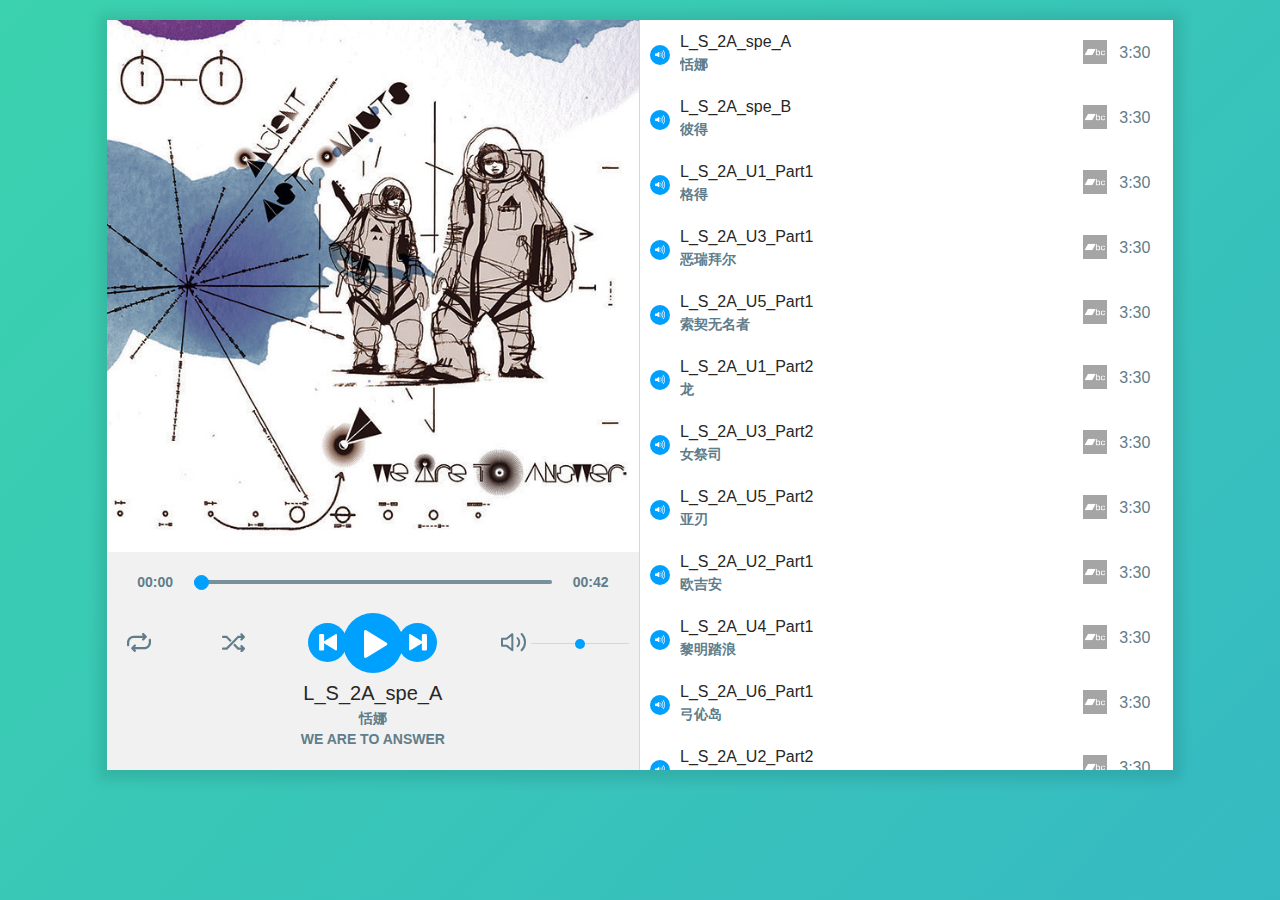
<file: 2la.html>
<!DOCTYPE html>
<html>
	<head>
		<meta charset="UTF-8">
		<title>AmplitudeJS Testing</title>
		<!-- Include Resource Stylesheets -->
		<link rel="stylesheet" type="text/css" href="css/foundation.min.css"/>

		<!--
			Include Resource Javascript

			NOTE: These are for handling things outside of the scope of AmplitudeJS
		-->
		<script type="text/javascript" src="js/jquery.js"></script>
		<script type="text/javascript" src="js/foundation.min.js"></script>

		<!-- Include Amplitude JS -->
		<script type="text/javascript" src="./amplitude.js"></script>

		<!--
			Include UX functions JS

			NOTE: These are for handling things outside of the scope of AmplitudeJS
		-->
		<script type="text/javascript" src="js/functions.js"></script>

		<!-- Include Style Sheet -->
		<link rel="stylesheet" type="text/css" href="css/app.css"/>
	</head>
	<body>
		<div class="grid-x" id="blue-playlist-container">
			<div class="large-10 medium-12 small-11 large-centered medium-centered small-centered cell" id="amplitude-player">
				<div class="grid-x">
				  <div class="large-6 medium-6 small-12 cell" id="amplitude-left">
				    <img data-amplitude-song-info="cover_art_url"/>
				    <div id="player-left-bottom">
				      <div id="time-container">
				        <span class="current-time">
				          <span class="amplitude-current-minutes" ></span>:<span class="amplitude-current-seconds"></span>
				        </span>
				        <div id="progress-container">
				          <input type="range" class="amplitude-song-slider"/>
				          <progress id="song-played-progress" class="amplitude-song-played-progress"></progress>
				          <progress id="song-buffered-progress" class="amplitude-buffered-progress" value="0"></progress>
				        </div>
				        <span class="duration">
				          <span class="amplitude-duration-minutes"></span>:<span class="amplitude-duration-seconds"></span>
				        </span>
				      </div>

				      <div id="control-container">
				        <div id="repeat-container">
				          <div class="amplitude-repeat" id="repeat"></div>
				          <div class="amplitude-shuffle amplitude-shuffle-off" id="shuffle"></div>
				        </div>

				        <div id="central-control-container">
				          <div id="central-controls">
				            <div class="amplitude-prev" id="previous"></div>
				            <div class="amplitude-play-pause" id="play-pause"></div>
				            <div class="amplitude-next" id="next"></div>
				          </div>
				        </div>

				        <div id="volume-container">
				          <div class="volume-controls">
				            <div class="amplitude-mute amplitude-not-muted"></div>
				            <input type="range" class="amplitude-volume-slider"/>
				            <div class="ms-range-fix"></div>
				          </div>
				          <div class="amplitude-shuffle amplitude-shuffle-off" id="shuffle-right"></div>
				        </div>
				      </div>



				      <div id="meta-container">
				        <span data-amplitude-song-info="name" class="song-name"></span>

				        <div class="song-artist-album">
				          <span data-amplitude-song-info="artist"></span>
				          <span data-amplitude-song-info="album"></span>
				        </div>
				      </div>
				    </div>
				  </div>
				  <div class="large-6 medium-6 small-12 cell" id="amplitude-right">

				    <div class="song amplitude-song-container amplitude-play-pause" data-amplitude-song-index="0">
				      <div class="song-now-playing-icon-container">
				        <div class="play-button-container">

				        </div>
				        <img class="now-playing" src="./img/now-playing.svg"/>
				      </div>
				      <div class="song-meta-data">
				        <span class="song-title">L_S_2A_spe_A</span>
				        <span class="song-artist">恬娜</span>
				      </div>
				      <a href="https://switchstancerecordings.bandcamp.com/track/risin-high-feat-raashan-ahmad" class="bandcamp-link" target="_blank">
				        <img class="bandcamp-grey" src="./img/bandcamp-grey.svg"/>
				        <img class="bandcamp-white" src="./img/bandcamp-white.svg"/>
				      </a>
				      <span class="song-duration">3:30</span>
				    </div>
				


					<div class="song amplitude-song-container amplitude-play-pause" data-amplitude-song-index="0">
				      <div class="song-now-playing-icon-container">
				        <div class="play-button-container">

				        </div>
				        <img class="now-playing" src="./img/now-playing.svg"/>
				      </div>
				      <div class="song-meta-data">
				        <span class="song-title">L_S_2A_spe_B</span>
				        <span class="song-artist">彼得</span>
				      </div>
				      <a href="https://switchstancerecordings.bandcamp.com/track/risin-high-feat-raashan-ahmad" class="bandcamp-link" target="_blank">
				        <img class="bandcamp-grey" src="./img/bandcamp-grey.svg"/>
				        <img class="bandcamp-white" src="./img/bandcamp-white.svg"/>
				      </a>
				      <span class="song-duration">3:30</span>
				    </div>
				


					<div class="song amplitude-song-container amplitude-play-pause" data-amplitude-song-index="0">
				      <div class="song-now-playing-icon-container">
				        <div class="play-button-container">

				        </div>
				        <img class="now-playing" src="./img/now-playing.svg"/>
				      </div>
				      <div class="song-meta-data">
				        <span class="song-title">L_S_2A_U1_Part1</span>
				        <span class="song-artist">格得</span>
				      </div>
				      <a href="https://switchstancerecordings.bandcamp.com/track/risin-high-feat-raashan-ahmad" class="bandcamp-link" target="_blank">
				        <img class="bandcamp-grey" src="./img/bandcamp-grey.svg"/>
				        <img class="bandcamp-white" src="./img/bandcamp-white.svg"/>
				      </a>
				      <span class="song-duration">3:30</span>
				    </div>
				


					<div class="song amplitude-song-container amplitude-play-pause" data-amplitude-song-index="0">
				      <div class="song-now-playing-icon-container">
				        <div class="play-button-container">

				        </div>
				        <img class="now-playing" src="./img/now-playing.svg"/>
				      </div>
				      <div class="song-meta-data">
				        <span class="song-title">L_S_2A_U3_Part1</span>
				        <span class="song-artist">恶瑞拜尔</span>
				      </div>
				      <a href="https://switchstancerecordings.bandcamp.com/track/risin-high-feat-raashan-ahmad" class="bandcamp-link" target="_blank">
				        <img class="bandcamp-grey" src="./img/bandcamp-grey.svg"/>
				        <img class="bandcamp-white" src="./img/bandcamp-white.svg"/>
				      </a>
				      <span class="song-duration">3:30</span>
				    </div>
				


					<div class="song amplitude-song-container amplitude-play-pause" data-amplitude-song-index="0">
				      <div class="song-now-playing-icon-container">
				        <div class="play-button-container">

				        </div>
				        <img class="now-playing" src="./img/now-playing.svg"/>
				      </div>
				      <div class="song-meta-data">
				        <span class="song-title">L_S_2A_U5_Part1</span>
				        <span class="song-artist">索契无名者</span>
				      </div>
				      <a href="https://switchstancerecordings.bandcamp.com/track/risin-high-feat-raashan-ahmad" class="bandcamp-link" target="_blank">
				        <img class="bandcamp-grey" src="./img/bandcamp-grey.svg"/>
				        <img class="bandcamp-white" src="./img/bandcamp-white.svg"/>
				      </a>
				      <span class="song-duration">3:30</span>
				    </div>
				


					<div class="song amplitude-song-container amplitude-play-pause" data-amplitude-song-index="0">
				      <div class="song-now-playing-icon-container">
				        <div class="play-button-container">

				        </div>
				        <img class="now-playing" src="./img/now-playing.svg"/>
				      </div>
				      <div class="song-meta-data">
				        <span class="song-title">L_S_2A_U1_Part2</span>
				        <span class="song-artist">龙</span>
				      </div>
				      <a href="https://switchstancerecordings.bandcamp.com/track/risin-high-feat-raashan-ahmad" class="bandcamp-link" target="_blank">
				        <img class="bandcamp-grey" src="./img/bandcamp-grey.svg"/>
				        <img class="bandcamp-white" src="./img/bandcamp-white.svg"/>
				      </a>
				      <span class="song-duration">3:30</span>
				    </div>
				


					<div class="song amplitude-song-container amplitude-play-pause" data-amplitude-song-index="0">
				      <div class="song-now-playing-icon-container">
				        <div class="play-button-container">

				        </div>
				        <img class="now-playing" src="./img/now-playing.svg"/>
				      </div>
				      <div class="song-meta-data">
				        <span class="song-title">L_S_2A_U3_Part2</span>
				        <span class="song-artist">女祭司</span>
				      </div>
				      <a href="https://switchstancerecordings.bandcamp.com/track/risin-high-feat-raashan-ahmad" class="bandcamp-link" target="_blank">
				        <img class="bandcamp-grey" src="./img/bandcamp-grey.svg"/>
				        <img class="bandcamp-white" src="./img/bandcamp-white.svg"/>
				      </a>
				      <span class="song-duration">3:30</span>
				    </div>
				


					<div class="song amplitude-song-container amplitude-play-pause" data-amplitude-song-index="0">
				      <div class="song-now-playing-icon-container">
				        <div class="play-button-container">

				        </div>
				        <img class="now-playing" src="./img/now-playing.svg"/>
				      </div>
				      <div class="song-meta-data">
				        <span class="song-title">L_S_2A_U5_Part2</span>
				        <span class="song-artist">亚刃</span>
				      </div>
				      <a href="https://switchstancerecordings.bandcamp.com/track/risin-high-feat-raashan-ahmad" class="bandcamp-link" target="_blank">
				        <img class="bandcamp-grey" src="./img/bandcamp-grey.svg"/>
				        <img class="bandcamp-white" src="./img/bandcamp-white.svg"/>
				      </a>
				      <span class="song-duration">3:30</span>
				    </div>
				


					<div class="song amplitude-song-container amplitude-play-pause" data-amplitude-song-index="0">
				      <div class="song-now-playing-icon-container">
				        <div class="play-button-container">

				        </div>
				        <img class="now-playing" src="./img/now-playing.svg"/>
				      </div>
				      <div class="song-meta-data">
				        <span class="song-title">L_S_2A_U2_Part1</span>
				        <span class="song-artist">欧吉安</span>
				      </div>
				      <a href="https://switchstancerecordings.bandcamp.com/track/risin-high-feat-raashan-ahmad" class="bandcamp-link" target="_blank">
				        <img class="bandcamp-grey" src="./img/bandcamp-grey.svg"/>
				        <img class="bandcamp-white" src="./img/bandcamp-white.svg"/>
				      </a>
				      <span class="song-duration">3:30</span>
				    </div>
				


					<div class="song amplitude-song-container amplitude-play-pause" data-amplitude-song-index="0">
				      <div class="song-now-playing-icon-container">
				        <div class="play-button-container">

				        </div>
				        <img class="now-playing" src="./img/now-playing.svg"/>
				      </div>
				      <div class="song-meta-data">
				        <span class="song-title">L_S_2A_U4_Part1</span>
				        <span class="song-artist">黎明踏浪</span>
				      </div>
				      <a href="https://switchstancerecordings.bandcamp.com/track/risin-high-feat-raashan-ahmad" class="bandcamp-link" target="_blank">
				        <img class="bandcamp-grey" src="./img/bandcamp-grey.svg"/>
				        <img class="bandcamp-white" src="./img/bandcamp-white.svg"/>
				      </a>
				      <span class="song-duration">3:30</span>
				    </div>
				


					<div class="song amplitude-song-container amplitude-play-pause" data-amplitude-song-index="0">
				      <div class="song-now-playing-icon-container">
				        <div class="play-button-container">

				        </div>
				        <img class="now-playing" src="./img/now-playing.svg"/>
				      </div>
				      <div class="song-meta-data">
				        <span class="song-title">L_S_2A_U6_Part1</span>
				        <span class="song-artist">弓伈岛</span>
				      </div>
				      <a href="https://switchstancerecordings.bandcamp.com/track/risin-high-feat-raashan-ahmad" class="bandcamp-link" target="_blank">
				        <img class="bandcamp-grey" src="./img/bandcamp-grey.svg"/>
				        <img class="bandcamp-white" src="./img/bandcamp-white.svg"/>
				      </a>
				      <span class="song-duration">3:30</span>
				    </div>
				


					<div class="song amplitude-song-container amplitude-play-pause" data-amplitude-song-index="0">
				      <div class="song-now-playing-icon-container">
				        <div class="play-button-container">

				        </div>
				        <img class="now-playing" src="./img/now-playing.svg"/>
				      </div>
				      <div class="song-meta-data">
				        <span class="song-title">L_S_2A_U2_Part2</span>
				        <span class="song-artist">极西之地</span>
				      </div>
				      <a href="https://switchstancerecordings.bandcamp.com/track/risin-high-feat-raashan-ahmad" class="bandcamp-link" target="_blank">
				        <img class="bandcamp-grey" src="./img/bandcamp-grey.svg"/>
				        <img class="bandcamp-white" src="./img/bandcamp-white.svg"/>
				      </a>
				      <span class="song-duration">3:30</span>
				    </div>
				


					<div class="song amplitude-song-container amplitude-play-pause" data-amplitude-song-index="0">
				      <div class="song-now-playing-icon-container">
				        <div class="play-button-container">

				        </div>
				        <img class="now-playing" src="./img/now-playing.svg"/>
				      </div>
				      <div class="song-meta-data">
				        <span class="song-title">L_S_2A_U4_Part2</span>
				        <span class="song-artist">柔克</span>
				      </div>
				      <a href="https://switchstancerecordings.bandcamp.com/track/risin-high-feat-raashan-ahmad" class="bandcamp-link" target="_blank">
				        <img class="bandcamp-grey" src="./img/bandcamp-grey.svg"/>
				        <img class="bandcamp-white" src="./img/bandcamp-white.svg"/>
				      </a>
				      <span class="song-duration">3:30</span>
				    </div>
				


					<div class="song amplitude-song-container amplitude-play-pause" data-amplitude-song-index="0">
				      <div class="song-now-playing-icon-container">
				        <div class="play-button-container">

				        </div>
				        <img class="now-playing" src="./img/now-playing.svg"/>
				      </div>
				      <div class="song-meta-data">
				        <span class="song-title">L_S_2A_U6_Part2</span>
				        <span class="song-artist">雀鹰</span>
				      </div>
				      <a href="https://switchstancerecordings.bandcamp.com/track/risin-high-feat-raashan-ahmad" class="bandcamp-link" target="_blank">
				        <img class="bandcamp-grey" src="./img/bandcamp-grey.svg"/>
				        <img class="bandcamp-white" src="./img/bandcamp-white.svg"/>
				      </a>
				      <span class="song-duration">3:30</span>
				    </div>
				    
				  </div>
				</div>
			</div>
		</div>
	</body>
	<script type="text/javascript">
		Amplitude.init({
			"songs": [ 
			  { name: 'L_S_2A_spe_A',
			    artist: '恬娜',
			    album: 'We Are to Answer',
			    url: './bin/L_S_2A_spe_A.mp3',
			    cover_art_url: './album-art/we-are-to-answer.jpg' },
			  { name: 'L_S_2A_spe_B',
			    artist: '彼得',
			    album: 'We Are to Answer',
			    url: './bin/L_S_2A_spe_B.mp3',
			    cover_art_url: './album-art/we-are-to-answer.jpg' },
			  { name: 'L_S_2A_U1_Part1',
			    artist: '格得',
			    album: 'We Are to Answer',
			    url: './bin/L_S_2A_U1_Part1.mp3',
			    cover_art_url: './album-art/we-are-to-answer.jpg' },
			  { name: 'L_S_2A_U3_Part1',
			    artist: '恶瑞拜尔',
			    album: 'We Are to Answer',
			    url: './bin/L_S_2A_U3_Part1.mp3',
			    cover_art_url: './album-art/we-are-to-answer.jpg' },
			  { name: 'L_S_2A_U5_Part1',
			    artist: '索契无名者',
			    album: 'We Are to Answer',
			    url: './bin/L_S_2A_U5_Part1.mp3',
			    cover_art_url: './album-art/we-are-to-answer.jpg' },
			  { name: 'L_S_2A_U1_Part2',
			    artist: '龙',
			    album: 'We Are to Answer',
			    url: './bin/L_S_2A_U1_Part2.mp3',
			    cover_art_url: './album-art/we-are-to-answer.jpg' },
			  { name: 'L_S_2A_U3_Part2',
			    artist: '女祭司',
			    album: 'We Are to Answer',
			    url: './bin/L_S_2A_U3_Part2.mp3',
			    cover_art_url: './album-art/we-are-to-answer.jpg' },
			  { name: 'L_S_2A_U5_Part2',
			    artist: '亚刃',
			    album: 'We Are to Answer',
			    url: './bin/L_S_2A_U5_Part2.mp3',
			    cover_art_url: './album-art/we-are-to-answer.jpg' },
			  { name: 'L_S_2A_U2_Part1',
			    artist: '欧吉安',
			    album: 'We Are to Answer',
			    url: './bin/L_S_2A_U2_Part1.mp3',
			    cover_art_url: './album-art/we-are-to-answer.jpg' },
			  { name: 'L_S_2A_U4_Part1',
			    artist: '黎明踏浪',
			    album: 'We Are to Answer',
			    url: './bin/L_S_2A_U4_Part1.mp3',
			    cover_art_url: './album-art/we-are-to-answer.jpg' },
			  { name: 'L_S_2A_U6_Part1',
			    artist: '弓伈岛',
			    album: 'We Are to Answer',
			    url: './bin/L_S_2A_U6_Part1.mp3',
			    cover_art_url: './album-art/we-are-to-answer.jpg' },
			  { name: 'L_S_2A_U2_Part2',
			    artist: '极西之地',
			    album: 'We Are to Answer',
			    url: './bin/L_S_2A_U2_Part2.mp3',
			    cover_art_url: './album-art/we-are-to-answer.jpg' },
			  { name: 'L_S_2A_U4_Part2',
			    artist: '柔克',
			    album: 'We Are to Answer',
			    url: './bin/L_S_2A_U4_Part2.mp3',
			    cover_art_url: './album-art/we-are-to-answer.jpg' },
			  { name: 'L_S_2A_U6_Part2',
			    artist: '雀鹰',
			    album: 'We Are to Answer',
			    url: './bin/L_S_2A_U6_Part2.mp3',
			    cover_art_url: './album-art/we-are-to-answer.jpg' }
			],
			"playlists": {
				"ancient_astronauts": {
					songs: [0, 13],
					title: 'Best of Ancient Astronauts'
				}
			}
		});
	</script>
</html>
</file>
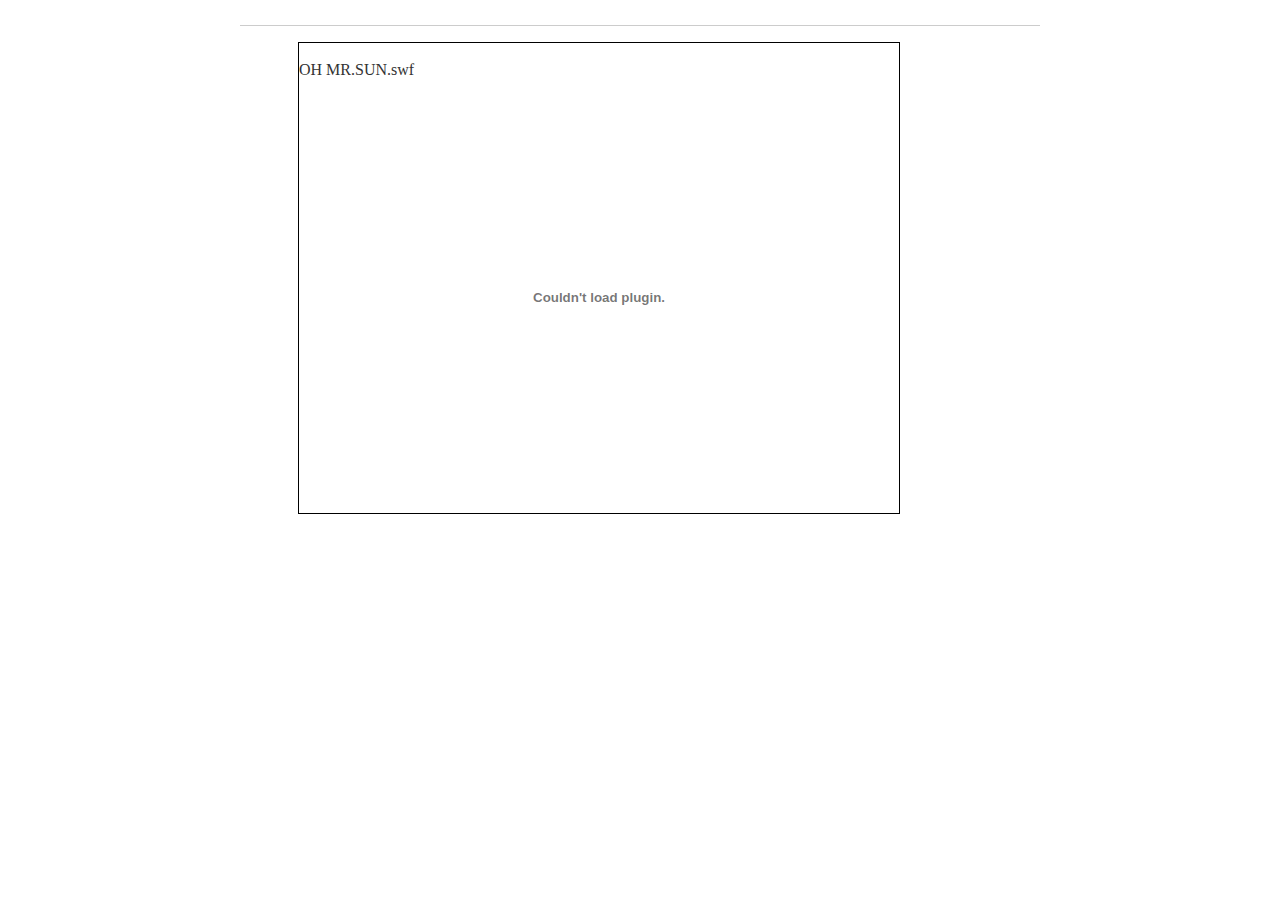
<file: song.html>
<!DOCTYPE html PUBLIC "-//W3C//DTD HTML 4.01//EN" "http://www.w3.org/TR/html4/strict.dtd">
<html>
<head>
	<link rel="stylesheet" type="text/css" href="css/resume.css">
	<meta http-equiv="Content-Type" content="text/html; charset=utf-8" />
</head>

<body>
	<div id="about">
		<div class="menus">
		
		</div>
	</div>

	<div id="main">
		<h2></h2>
		<div id="pr">
			<ul>
				<div style="border:1px solid #000; width: 600px; height: 470px;">
					<p >OH MR.SUN.swf</p>
					<object width="600" height="400" type="application/x-shockwave-flash">
						  <param name="movie" value="OH MR.SUN.swf">
						  <embed src="OH MR.SUN.swf" width="600" height="400">
						  </embed>
					</object>
				</div>
			</ul>
		</div>
	</div>

</body>

</html>
</file>
<file: css/app.css>
/*
  1. Base
*/
/*
  2. Components
*/
div#amplitude-player {
  background: #FFFFFF;
  box-shadow: 0 2px 12px 8px rgba(0, 0, 0, 0.1);
  margin: auto;
  margin-top: 20px;
  margin-bottom: 20px;
}

div#amplitude-left {
  padding: 0px;
  border-right: 1px solid #CFD8DC;
}
div#amplitude-left div#player-left-bottom {
  background-color: #F1F1F1;
  padding: 20px 10px;
}
div#amplitude-left div#player-left-bottom div#volume-container:after {
  content: "";
  display: table;
  clear: both;
}

/* Small only */
@media screen and (max-width: 39.9375em) {
  div#amplitude-player div#amplitude-left img[amplitude-song-info=cover_art_url] {
    width: auto;
    height: auto;
  }
}
div#amplitude-right {
  padding: 0px;
  overflow-y: scroll;
}
div#amplitude-right div.song {
  cursor: pointer;
  padding: 10px;
}
div#amplitude-right div.song div.song-now-playing-icon-container {
  float: left;
  width: 20px;
  height: 20px;
  margin-right: 10px;
}
div#amplitude-right div.song div.song-now-playing-icon-container img.now-playing {
  display: none;
  margin-top: 15px;
}
div#amplitude-right div.song div.play-button-container {
  display: none;
  background: url("../img/list-play-light.png") no-repeat;
  width: 22px;
  height: 22px;
  margin-top: 10px;
}
div#amplitude-right div.song div.play-button-container:hover {
  background: url("../img/list-play-hover.png") no-repeat;
}
div#amplitude-right div.song.amplitude-active-song-container div.song-now-playing-icon-container img.now-playing {
  display: block;
}
div#amplitude-right div.song.amplitude-active-song-container:hover div.play-button-container {
  display: none;
}
div#amplitude-right div.song div.song-meta-data {
  float: left;
  width: calc( 100% - 110px );
}
div#amplitude-right div.song div.song-meta-data span.song-title {
  color: #272726;
  font-size: 16px;
  display: block;
  font-weight: 300;
  white-space: nowrap;
  overflow: hidden;
  text-overflow: ellipsis;
}
div#amplitude-right div.song div.song-meta-data span.song-artist {
  color: #607D8B;
  font-size: 14px;
  font-weight: bold;
  text-transform: uppercase;
  display: block;
  white-space: nowrap;
  overflow: hidden;
  text-overflow: ellipsis;
}
div#amplitude-right div.song img.bandcamp-grey {
  float: left;
  display: block;
  margin-top: 10px;
}
div#amplitude-right div.song img.bandcamp-white {
  float: left;
  display: none;
  margin-top: 10px;
}
div#amplitude-right div.song span.song-duration {
  float: left;
  width: 55px;
  text-align: center;
  line-height: 45px;
  color: #607D8B;
  font-size: 16px;
  font-weight: 500;
}
div#amplitude-right div.song:after {
  content: "";
  display: table;
  clear: both;
}

div#progress-container {
  width: 70%;
  float: left;
  position: relative;
  height: 20px;
  cursor: pointer;
  /*
    IE 11
  */
}
div#progress-container:hover input[type=range].amplitude-song-slider::-webkit-slider-thumb {
  display: block;
}
div#progress-container:hover input[type=range].amplitude-song-slider::-moz-range-thumb {
  visibility: visible;
}
div#progress-container progress#song-played-progress {
  width: 100%;
  position: absolute;
  left: 0;
  top: 8px;
  right: 0;
  width: 100%;
  z-index: 60;
  -webkit-appearance: none;
  -moz-appearance: none;
  appearance: none;
  height: 4px;
  border-radius: 5px;
  background: transparent;
  border: none;
  /* Needed for Firefox */
}
@media all and (-ms-high-contrast: none) {
  div#progress-container *::-ms-backdrop, div#progress-container progress#song-played-progress {
    color: #00A0FF;
    border: none;
    background-color: #CFD8DC;
  }
}
@supports (-ms-ime-align: auto) {
  div#progress-container progress#song-played-progress {
    color: #00A0FF;
    border: none;
  }
}
div#progress-container progress#song-played-progress[value]::-webkit-progress-bar {
  background: none;
  border-radius: 5px;
}
div#progress-container progress#song-played-progress[value]::-webkit-progress-value {
  background-color: #00A0FF;
  border-radius: 5px;
}
div#progress-container progress#song-played-progress::-moz-progress-bar {
  background: none;
  border-radius: 5px;
  background-color: #00A0FF;
  height: 5px;
  margin-top: -2px;
}
div#progress-container progress#song-buffered-progress {
  position: absolute;
  left: 0;
  top: 8px;
  right: 0;
  width: 100%;
  z-index: 10;
  -webkit-appearance: none;
  -moz-appearance: none;
  appearance: none;
  height: 4px;
  border-radius: 5px;
  background: transparent;
  border: none;
  background-color: #D7DEE3;
}
div#progress-container progress#song-buffered-progress[value]::-webkit-progress-bar {
  background-color: #CFD8DC;
  border-radius: 5px;
}
div#progress-container progress#song-buffered-progress[value]::-webkit-progress-value {
  background-color: #78909C;
  border-radius: 5px;
  transition: width 0.1s ease;
}
div#progress-container progress#song-buffered-progress::-moz-progress-bar {
  background: none;
  border-radius: 5px;
  background-color: #78909C;
  height: 5px;
  margin-top: -2px;
}
div#progress-container progress::-ms-fill {
  border: none;
}
@-moz-document url-prefix() {
  div#progress-container progress#song-buffered-progress {
    top: 9px;
    border: none;
  }
}
@media all and (-ms-high-contrast: none) {
  div#progress-container *::-ms-backdrop, div#progress-container progress#song-buffered-progress {
    color: #78909C;
    border: none;
  }
}
@supports (-ms-ime-align: auto) {
  div#progress-container progress#song-buffered-progress {
    color: #78909C;
    border: none;
  }
}
div#progress-container input[type=range] {
  -webkit-appearance: none;
  width: 100%;
  margin: 7.5px 0;
  position: absolute;
  z-index: 9999;
  top: -7px;
  height: 20px;
  cursor: pointer;
  background-color: inherit;
}
div#progress-container input[type=range]:focus {
  outline: none;
}
div#progress-container input[type=range]::-webkit-slider-runnable-track {
  width: 100%;
  height: 0px;
  cursor: pointer;
  box-shadow: 0px 0px 0px rgba(0, 0, 0, 0), 0px 0px 0px rgba(13, 13, 13, 0);
  background: #0075a9;
  border-radius: 0px;
  border: 0px solid #010101;
}
div#progress-container input[type=range]::-webkit-slider-thumb {
  box-shadow: 0px 0px 0px #000000, 0px 0px 0px #0d0d0d;
  border: 1px solid #00a0ff;
  height: 15px;
  width: 15px;
  border-radius: 16px;
  background: #00a0ff;
  cursor: pointer;
  -webkit-appearance: none;
  margin-top: -7.5px;
}
div#progress-container input[type=range]:focus::-webkit-slider-runnable-track {
  background: #00adfb;
}
div#progress-container input[type=range]::-moz-range-track {
  width: 100%;
  height: 0px;
  cursor: pointer;
  box-shadow: 0px 0px 0px rgba(0, 0, 0, 0), 0px 0px 0px rgba(13, 13, 13, 0);
  background: #0075a9;
  border-radius: 0px;
  border: 0px solid #010101;
}
div#progress-container input[type=range]::-moz-range-thumb {
  box-shadow: 0px 0px 0px #000000, 0px 0px 0px #0d0d0d;
  border: 1px solid #00a0ff;
  height: 15px;
  width: 15px;
  border-radius: 16px;
  background: #00a0ff;
  cursor: pointer;
}
div#progress-container input[type=range]::-ms-track {
  width: 100%;
  height: 0px;
  cursor: pointer;
  background: transparent;
  border-color: transparent;
  color: transparent;
}
div#progress-container input[type=range]::-ms-fill-lower {
  background: #003d57;
  border: 0px solid #010101;
  border-radius: 0px;
  box-shadow: 0px 0px 0px rgba(0, 0, 0, 0), 0px 0px 0px rgba(13, 13, 13, 0);
}
div#progress-container input[type=range]::-ms-fill-upper {
  background: #0075a9;
  border: 0px solid #010101;
  border-radius: 0px;
  box-shadow: 0px 0px 0px rgba(0, 0, 0, 0), 0px 0px 0px rgba(13, 13, 13, 0);
}
div#progress-container input[type=range]::-ms-thumb {
  box-shadow: 0px 0px 0px #000000, 0px 0px 0px #0d0d0d;
  border: 1px solid #00a0ff;
  height: 15px;
  width: 15px;
  border-radius: 16px;
  background: #00a0ff;
  cursor: pointer;
  height: 0px;
  display: block;
}
@media all and (-ms-high-contrast: none) {
  div#progress-container *::-ms-backdrop, div#progress-container input[type=range].amplitude-song-slider {
    padding: 0px;
  }
  div#progress-container *::-ms-backdrop, div#progress-container input[type=range].amplitude-song-slider::-ms-thumb {
    height: 15px;
    width: 15px;
    border-radius: 10px;
    cursor: pointer;
    margin-top: -8px;
  }
  div#progress-container *::-ms-backdrop, div#progress-container input[type=range].amplitude-song-slider::-ms-track {
    border-width: 15px 0;
    border-color: transparent;
  }
  div#progress-container *::-ms-backdrop, div#progress-container input[type=range].amplitude-song-slider::-ms-fill-lower {
    background: #CFD8DC;
    border-radius: 10px;
  }
  div#progress-container *::-ms-backdrop, div#progress-container input[type=range].amplitude-song-slider::-ms-fill-upper {
    background: #CFD8DC;
    border-radius: 10px;
  }
}
@supports (-ms-ime-align: auto) {
  div#progress-container input[type=range].amplitude-song-slider::-ms-thumb {
    height: 15px;
    width: 15px;
    margin-top: 3px;
  }
}
div#progress-container input[type=range]:focus::-ms-fill-lower {
  background: #0075a9;
}
div#progress-container input[type=range]:focus::-ms-fill-upper {
  background: #00adfb;
}

div#control-container {
  margin-top: 25px;
  margin-top: 20px;
}
div#control-container div#repeat-container {
  width: 25%;
  float: left;
  padding-top: 20px;
}
div#control-container div#repeat-container div#repeat {
  width: 24px;
  height: 19px;
  cursor: pointer;
}
div#control-container div#repeat-container div#repeat.amplitude-repeat-off {
  background: url("../img/repeat-off.svg");
}
div#control-container div#repeat-container div#repeat.amplitude-repeat-on {
  background: url("../img/repeat-on.svg");
}
div#control-container div#repeat-container div#shuffle {
  width: 23px;
  height: 19px;
  cursor: pointer;
  float: right;
}
div#control-container div#repeat-container div#shuffle.amplitude-shuffle-off {
  background: url("../img/shuffle-off.svg");
}
div#control-container div#repeat-container div#shuffle.amplitude-shuffle-on {
  background: url("../img/shuffle-on.svg");
}
@media all and (-ms-high-contrast: none) {
  div#control-container *::-ms-backdrop, div#control-container div#control-container {
    margin-top: 40px;
    float: none;
  }
}
div#control-container div#central-control-container {
  width: 50%;
  float: left;
}
div#control-container div#central-control-container div#central-controls {
  width: 130px;
  margin: auto;
}
div#control-container div#central-control-container div#central-controls div#previous {
  display: inline-block;
  width: 40px;
  height: 40px;
  cursor: pointer;
  background: url("../img/prev.svg");
  background-repeat: no-repeat;
  float: left;
  margin-top: 10px;
  margin-right: -5px;
}
div#control-container div#central-control-container div#central-controls div#play-pause {
  display: inline-block;
  width: 60px;
  height: 60px;
  cursor: pointer;
  float: left;
}
div#control-container div#central-control-container div#central-controls div#play-pause.amplitude-paused {
  background: url("../img/play.svg");
}
div#control-container div#central-control-container div#central-controls div#play-pause.amplitude-playing {
  background: url("../img/pause.svg");
}
div#control-container div#central-control-container div#central-controls div#next {
  display: inline-block;
  width: 40px;
  height: 40px;
  cursor: pointer;
  background: url("../img/next.svg");
  background-repeat: no-repeat;
  float: left;
  margin-top: 10px;
  margin-left: -5px;
}
div#control-container div#volume-container {
  width: 25%;
  float: left;
  padding-top: 20px;
}
div#control-container div#volume-container div#shuffle-right {
  width: 23px;
  height: 19px;
  cursor: pointer;
  margin: auto;
}
div#control-container div#volume-container div#shuffle-right.amplitude-shuffle-off {
  background: url("../img/shuffle-off.svg");
}
div#control-container div#volume-container div#shuffle-right.amplitude-shuffle-on {
  background: url("../img/shuffle-on.svg");
}
div#control-container div.amplitude-mute {
  cursor: pointer;
  width: 25px;
  height: 19px;
  float: left;
}
div#control-container div.amplitude-mute.amplitude-not-muted {
  background: url("../img/volume.svg");
  background-repeat: no-repeat;
}
div#control-container div.amplitude-mute.amplitude-muted {
  background: url("../img/mute.svg");
  background-repeat: no-repeat;
}

div#control-container:after {
  content: "";
  display: table;
  clear: both;
}

/* Small only */
@media screen and (max-width: 39.9375em) {
  div#amplitude-player div#repeat-container div#repeat {
    margin-left: auto;
    margin-right: auto;
    float: none;
  }
  div#amplitude-player div#repeat-container div#shuffle {
    display: none;
  }
  div#amplitude-player div#volume-container div.volume-controls {
    display: none;
  }
  div#amplitude-player div#volume-container div#shuffle-right {
    display: block;
  }
}
/* Medium only */
@media screen and (min-width: 40em) and (max-width: 63.9375em) {
  div#amplitude-player div#repeat-container div#repeat {
    margin-left: auto;
    margin-right: auto;
    float: none;
  }
  div#amplitude-player div#repeat-container div#shuffle {
    display: none;
  }
  div#amplitude-player div#volume-container div.volume-controls {
    display: none;
  }
  div#amplitude-player div#volume-container div#shuffle-right {
    display: block;
  }
}
/* Large and up */
@media screen and (min-width: 64em) {
  div#amplitude-player div#repeat-container div#repeat {
    margin-left: 10px;
    margin-right: 20px;
    float: left;
  }
  div#amplitude-player div#volume-container div#shuffle-right {
    display: none;
  }
}
input[type=range].amplitude-volume-slider {
  -webkit-appearance: none;
  width: calc( 100% - 30px);
  float: left;
  margin-top: 10px;
  margin-left: 5px;
}

@-moz-document url-prefix() {
  input[type=range].amplitude-volume-slider {
    margin-top: 0px;
  }
}
@supports (-ms-ime-align: auto) {
  input[type=range].amplitude-volume-slider {
    margin-top: 3px;
    height: 12px;
    background-color: rgba(255, 255, 255, 0) !important;
    z-index: 999;
    position: relative;
  }

  div.ms-range-fix {
    height: 1px;
    background-color: #A9A9A9;
    width: 67%;
    float: right;
    margin-top: -6px;
    z-index: 9;
    position: relative;
  }
}
@media all and (-ms-high-contrast: none) {
  *::-ms-backdrop, input[type=range].amplitude-volume-slider {
    margin-top: -24px;
    background-color: rgba(255, 255, 255, 0) !important;
  }
}
input[type=range].amplitude-volume-slider:focus {
  outline: none;
}

input[type=range].amplitude-volume-slider::-webkit-slider-runnable-track {
  width: 75%;
  height: 1px;
  cursor: pointer;
  animate: 0.2s;
  background: #CFD8DC;
}

input[type=range].amplitude-volume-slider::-webkit-slider-thumb {
  height: 10px;
  width: 10px;
  border-radius: 10px;
  background: #00A0FF;
  cursor: pointer;
  margin-top: -4px;
  -webkit-appearance: none;
}

input[type=range].amplitude-volume-slider:focus::-webkit-slider-runnable-track {
  background: #CFD8DC;
}

input[type=range].amplitude-volume-slider::-moz-range-track {
  width: 100%;
  height: 1px;
  cursor: pointer;
  animate: 0.2s;
  background: #CFD8DC;
}

input[type=range].amplitude-volume-slider::-moz-range-thumb {
  height: 10px;
  width: 10px;
  border-radius: 10px;
  background: #00A0FF;
  cursor: pointer;
  margin-top: -4px;
}

input[type=range].amplitude-volume-slider::-ms-track {
  width: 100%;
  height: 1px;
  cursor: pointer;
  animate: 0.2s;
  background: transparent;
  /*leave room for the larger thumb to overflow with a transparent border */
  border-color: transparent;
  border-width: 15px 0;
  /*remove default tick marks*/
  color: transparent;
}

input[type=range].amplitude-volume-slider::-ms-fill-lower {
  background: #CFD8DC;
  border-radius: 10px;
}

input[type=range].amplitude-volume-slider::-ms-fill-upper {
  background: #CFD8DC;
  border-radius: 10px;
}

input[type=range].amplitude-volume-slider::-ms-thumb {
  height: 10px;
  width: 10px;
  border-radius: 10px;
  background: #00A0FF;
  cursor: pointer;
  margin-top: 2px;
}

input[type=range].amplitude-volume-slider:focus::-ms-fill-lower {
  background: #CFD8DC;
}

input[type=range].amplitude-volume-slider:focus::-ms-fill-upper {
  background: #CFD8DC;
}

input[type=range].amplitude-volume-slider::-ms-tooltip {
  display: none;
}

div#time-container span.current-time {
  color: #607D8B;
  font-size: 14px;
  font-weight: 700;
  float: left;
  width: 15%;
  text-align: center;
}
div#time-container span.duration {
  color: #607D8B;
  font-size: 14px;
  font-weight: 700;
  float: left;
  width: 15%;
  text-align: center;
}

div#time-container:after {
  content: "";
  display: table;
  clear: both;
}

div#meta-container {
  text-align: center;
  margin-top: 5px;
}
div#meta-container span.song-name {
  display: block;
  color: #272726;
  font-size: 20px;
  font-family: "Open Sans", sans-serif;
  white-space: nowrap;
  overflow: hidden;
  text-overflow: ellipsis;
}
div#meta-container div.song-artist-album {
  color: #607D8B;
  font-size: 14px;
  font-weight: 700;
  text-transform: uppercase;
  font-family: "Open Sans", sans-serif;
  white-space: nowrap;
  overflow: hidden;
  text-overflow: ellipsis;
}
div#meta-container div.song-artist-album span {
  display: block;
}

/*
  3. Layout
*/
body {
  background-image: -webkit-linear-gradient(316deg, #3BD2AE 0%, #36BAC2 100%);
  background-image: linear-gradient(-226deg, #3BD2AE 0%, #36BAC2 100%);
  height: 100vh;
}

/*
  4. Pages
*/
/*
  5. Themes
*/
/*
  6. Utils
*/
/*
  7. Vendors
*/

/*# sourceMappingURL=examples/blue-playlist/css/app.css.map */
</file>
<file: css/resume.css>
/***************************
 * common
 ***************************/
body {
  color: #333333;
  font-family: Georgia, serif;
  max-width: 800px;
  margin: 0 auto;
  line-height: 1.4em;
  padding: 0 10px;
}

a {
  color: #005580;
  text-decoration: none;
}

h1, h2 {
  border-bottom: 1px #ccc solid;
  padding-bottom: .2em;
  margin-bottom: .5em;
}

/***************************
 * menu
 ***************************/
#about{
  margin-top:10px;
}

#menu-me {
  float: left;
  display:block;
  padding: 0px 2px 5px 40px;
  margin: 0px 0px 0px 0;
}

#menu-name{
  float: left;
  display:block;
}

.menus{
  list-style-type:none;
  margin:0;
  padding: 0px 0px 0px 0px;
}

.menu-item{
  list-style: none;
  float: left;
  padding-top: 0;
  padding-left: 0;
  margin-left: 0;
  display:inline-block;
  margin-right: 1px;
}

.menu-item a{
  padding-left: 0;
  margin-left: 0;
  display:block;
  min-width:80px;
  height: 80px;
  text-align: center;
  line-height: 80px;
  color: #fff;
  background: #2f3036;
}

/***************************
 * main
 ***************************/
#main{
  clear:both;
}

#pr{
  margin-left: 18px;
}

a {
  color: #005580;
  text-decoration: none;
}

/* 
body:hover a {
  color: #08C;
  border-bottom: thin #08c dotted;
}
*/

body:hover a:hover {
  color: #005580;
  border-bottom: thin #005580 dotted;
}
</file>
